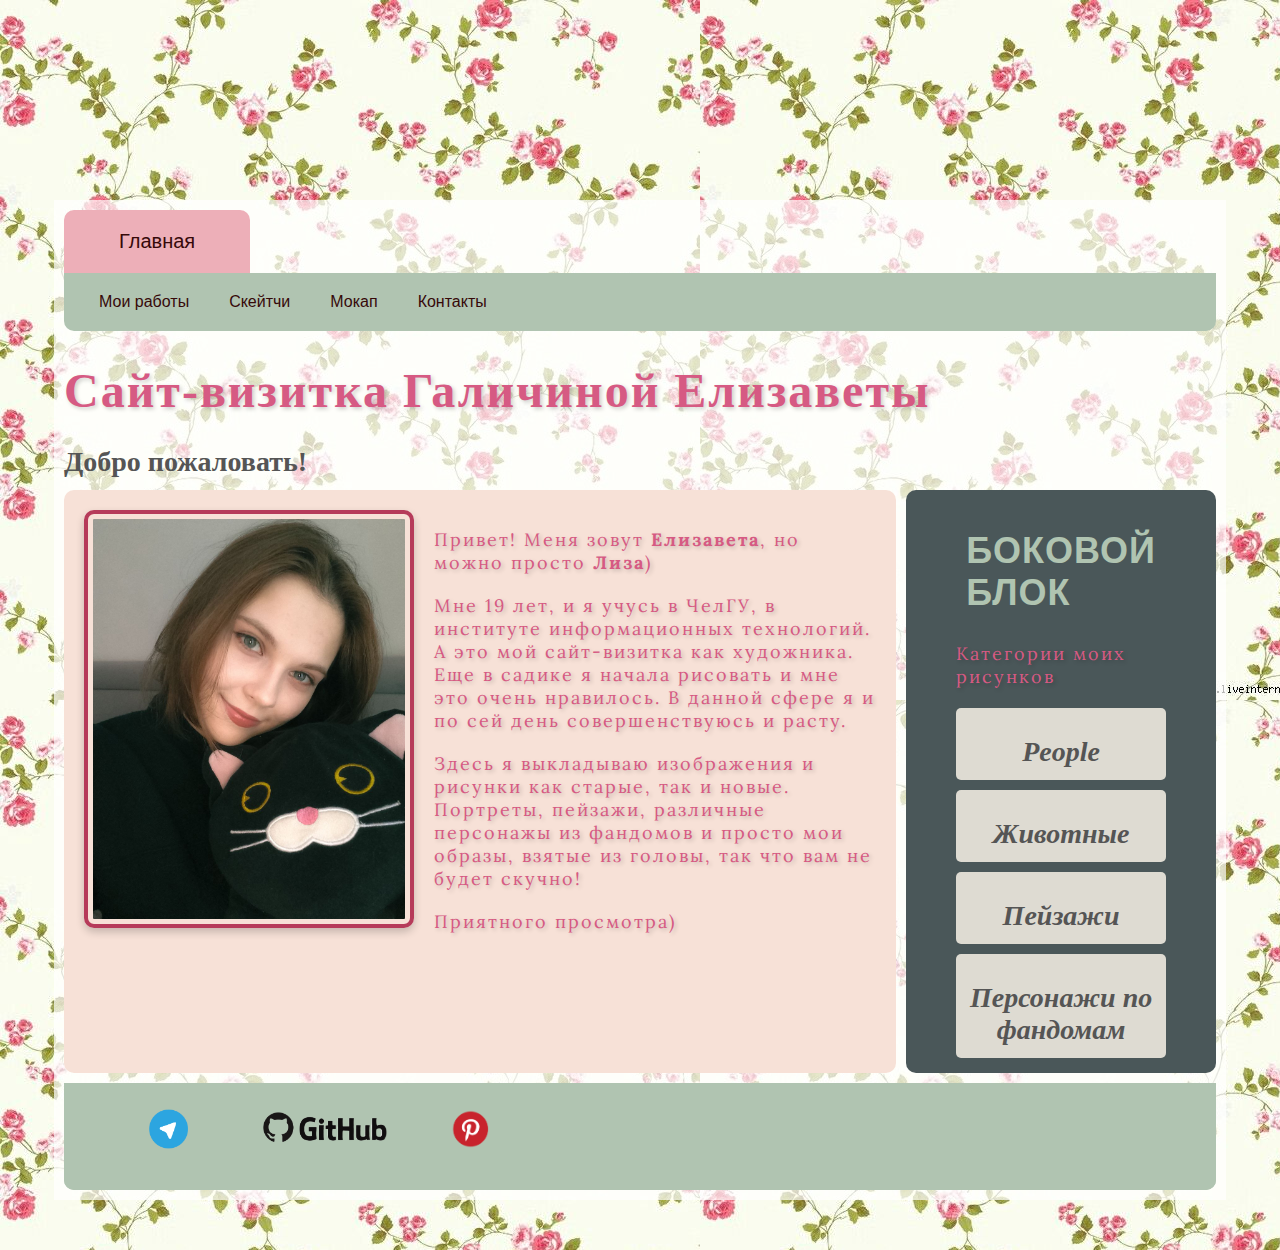
<file: index.html>
<!DOCTYPE html>
<html lang="ru">

<head>
    <meta charset="UTF-8">
    <meta name="viewport" content="width=device-width, initial-scale=1.0">
    <title>Художественный блог</title>
    <link rel="stylesheet" href="./styles.css">
    <link href="https://fonts.googleapis.com/css2?family=Poppins:wght@700&display=swap" rel="stylesheet">
    <link href="https://fonts.googleapis.com/css2?family=Roboto&display=swap" rel="stylesheet">
    <link href="https://fonts.googleapis.com/css2?family=Lora&display=swap" rel="stylesheet">
</head>

<body>
    <div class="container" >
        <header>
            <div class="main"><a class="a_cool" id="main" href="index.html">Главная</a></div>
            <nav >
                <ul class="navigation ">
                    <li><a class="a_cool" href="My_work.html">Мои работы</a></li>
                    <li><a class="a_cool" href="sketch.html">Скейтчи</a></li>
                    <li><a class="a_cool" href="mokap.html">Мокап</a></li>
                    <li class="contacs"><a class="a_cool" id="contacs" href="#footer">Контакты</a></li>
                </ul>
            </nav>
            <h1>Сайт-визитка Галичиной Елизаветы</h1>
            <h3>Добро пожаловать! </h3>
        </header>

        <main>
            <article class="article block_decore">
                <section class="block_section_section">
                    <img class="fancy-border" height="400px" src="./image/Я.jpg" alt="Воть моя фотокарточка">
                    <div>
                        <p>Привет! Меня зовут <strong>Елизавета</strong>, но можно просто <strong>Лиза</strong>)</p>
                        <p>Мне 19 лет, и я учусь в ЧелГУ, в институте информационных технологий. 
                            А это мой сайт-визитка как художника. Еще в садике я начала рисовать
                            и мне это очень нравилось. В данной сфере я и по сей день
                            совершенствуюсь и расту. </p>
                        <p>Здесь я выкладываю изображения и рисунки как старые, так и новые.
                            Портреты, пейзажи, различные персонажы из 
                            фандомов и просто мои образы, взятые из головы,   
                            так что вам не будет скучно!</p>  
                        <p>Приятного просмотра)</p>   
                    </div> 
                </section>    
            </article>

            <aside class="aside" >
                <section>
                    <h2>Боковой блок</h2>
                    <p>Категории моих рисунков</p>
                    <div class="section_based">
                        <section class="block_section">
                            <a id="aside_nav" href="people.html"><h3>People</h3></a>
                        </section>
                        <section class="block_section">
                            <a id="aside_nav" href="anymal.html"><h3>Животные</h3></a>
                        </section>
                        <section class="block_section">
                            <a id="aside_nav" href="viewes.html"><h3>Пейзажи</h3></a>
                        </section>
                        <section class="block_section" id="last_block">
                            <a href="pers_fan.html" id="aside_nav"><h3>Персонажи по фандомам</h3></a>
                        </section>
                    </div>
                </section>
            </aside>
        </main>

        <footer id="footer">
            <ol class="navigation ">
                <li>
                    <a href="https://t.me/Lizi_pu" target="_blank">
                        <img class="symbol" height="40px" src="image/telegram.png" alt="ТГ">
                    </a>
                </li>
                <li><a  href="https://github.com/Elaiza-art" target="_blank">
                        <img class="symbol" height="40px" src="image/github.png" alt="GitHub">
                    </a>
                </li>
                <li>
                    <a href="https://ru.pinterest.com/Zeniza_oka/" target="_blank">
                        <img class="symbol" height="40px" src="image/pinterest.png" alt="Pinterest">
                    </a>
                </li>
            </ol>
        </footer>
    </div>
</body>

</html>
</file>
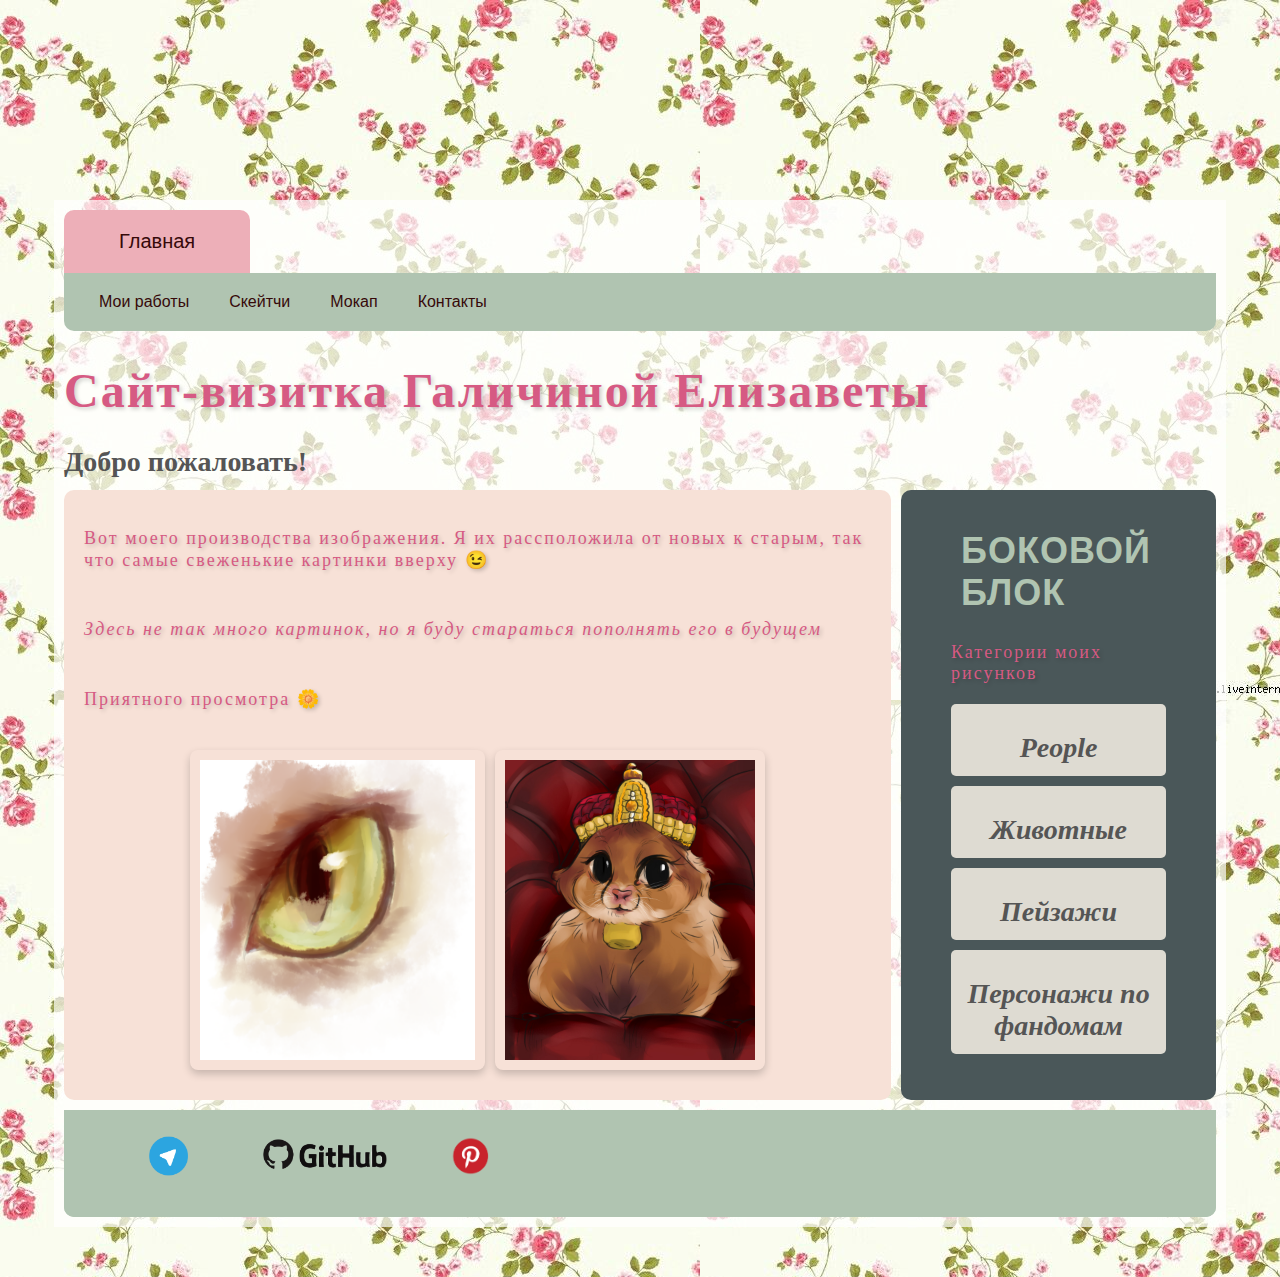
<file: anymal.html>
<!DOCTYPE html>
<html lang="ru">

<head>
    <meta charset="UTF-8">
    <meta name="viewport" content="width=device-width, initial-scale=1.0">
    <title>Художественный блог</title>
    <link rel="stylesheet" href="./styles.css">
</head>

<body>
    <div class="container" >
        <header>
            <div class="main"><a class="a_cool" id="main" href="index.html">Главная</a></div>
            <nav >
                <ul class="navigation ">
                    <li><a class="a_cool" href="My_work.html">Мои работы</a></li>
                    <li><a class="a_cool" href="sketch.html">Скейтчи</a></li>
                    <li><a class="a_cool" href="mokap.html">Мокап</a></li>
                    <li class="contacs"><a class="a_cool" id="contacs" href="#footer">Контакты</a></li>
                </ul>
            </nav>
            <h1>Сайт-визитка Галичиной Елизаветы</h1>
            <h3>Добро пожаловать! </h3>
        </header>

        <main>
            <article class="article block_decore">
                <p>Вот моего производства изображения. Я их рассположила от новых к старым, так что самые свеженькие картинки вверху &#128521;</p>
                <p><i>Здесь не так много картинок, но я буду стараться пополнять его в будущем</i></p>
                <p>Приятного просмотра &#127804;</p>

                <section class="gallery">
                    <img class="clickable-photo" id="photo_fence" height="400px" src="image/anymal/НовыйХолст2.png" alt="">
                    <img class="clickable-photo" id="photo_fence" height="400px" src="image/anymal/хомяк.jpg" alt="">
                </section>

                <div id="imageModal" class="modal">
                    <span class="close">×</span>
                    <img class="modal-content" id="modalImage" />
                </div>

            </article>

            <aside class="aside" >
                <section>
                    <h2>Боковой блок</h2>
                    <p>Категории моих рисунков</p>
                    <div class="section_based">
                        <section class="block_section">
                            <a id="aside_nav" href="people.html"><h3>People</h3></a>
                        </section>
                        <section class="block_section">
                            <a id="aside_nav" href="anymal.html"><h3>Животные</h3></a>
                        </section>
                        <section class="block_section">
                            <a id="aside_nav" href="viewes.html"><h3>Пейзажи</h3></a>
                        </section>
                        <section class="block_section" id="last_block">
                            <a href="pers_fan.html" id="aside_nav"><h3>Персонажи по фандомам</h3></a>
                        </section>
                    </div>
                </section>
            </aside>
        </main>

        <footer id="footer">
            <ol class="navigation ">
                <li>
                    <a href="https://t.me/Lizi_pu" target="_blank">
                        <img class="symbol" height="40px" src="image/telegram.png" alt="ТГ">
                    </a>
                </li>
                <li><a  href="https://github.com/Elaiza-art" target="_blank">
                        <img class="symbol" height="40px" src="image/github.png" alt="GitHub">
                    </a>
                </li>
                <li>
                    <a href="https://ru.pinterest.com/Zeniza_oka/" target="_blank">
                        <img class="symbol" height="40px" src="image/pinterest.png" alt="Pinterest">
                    </a>
                </li>
            </ol>
        </footer>
    </div>
    <script src="script.js">
    </script>
</body>
</html>
</file>
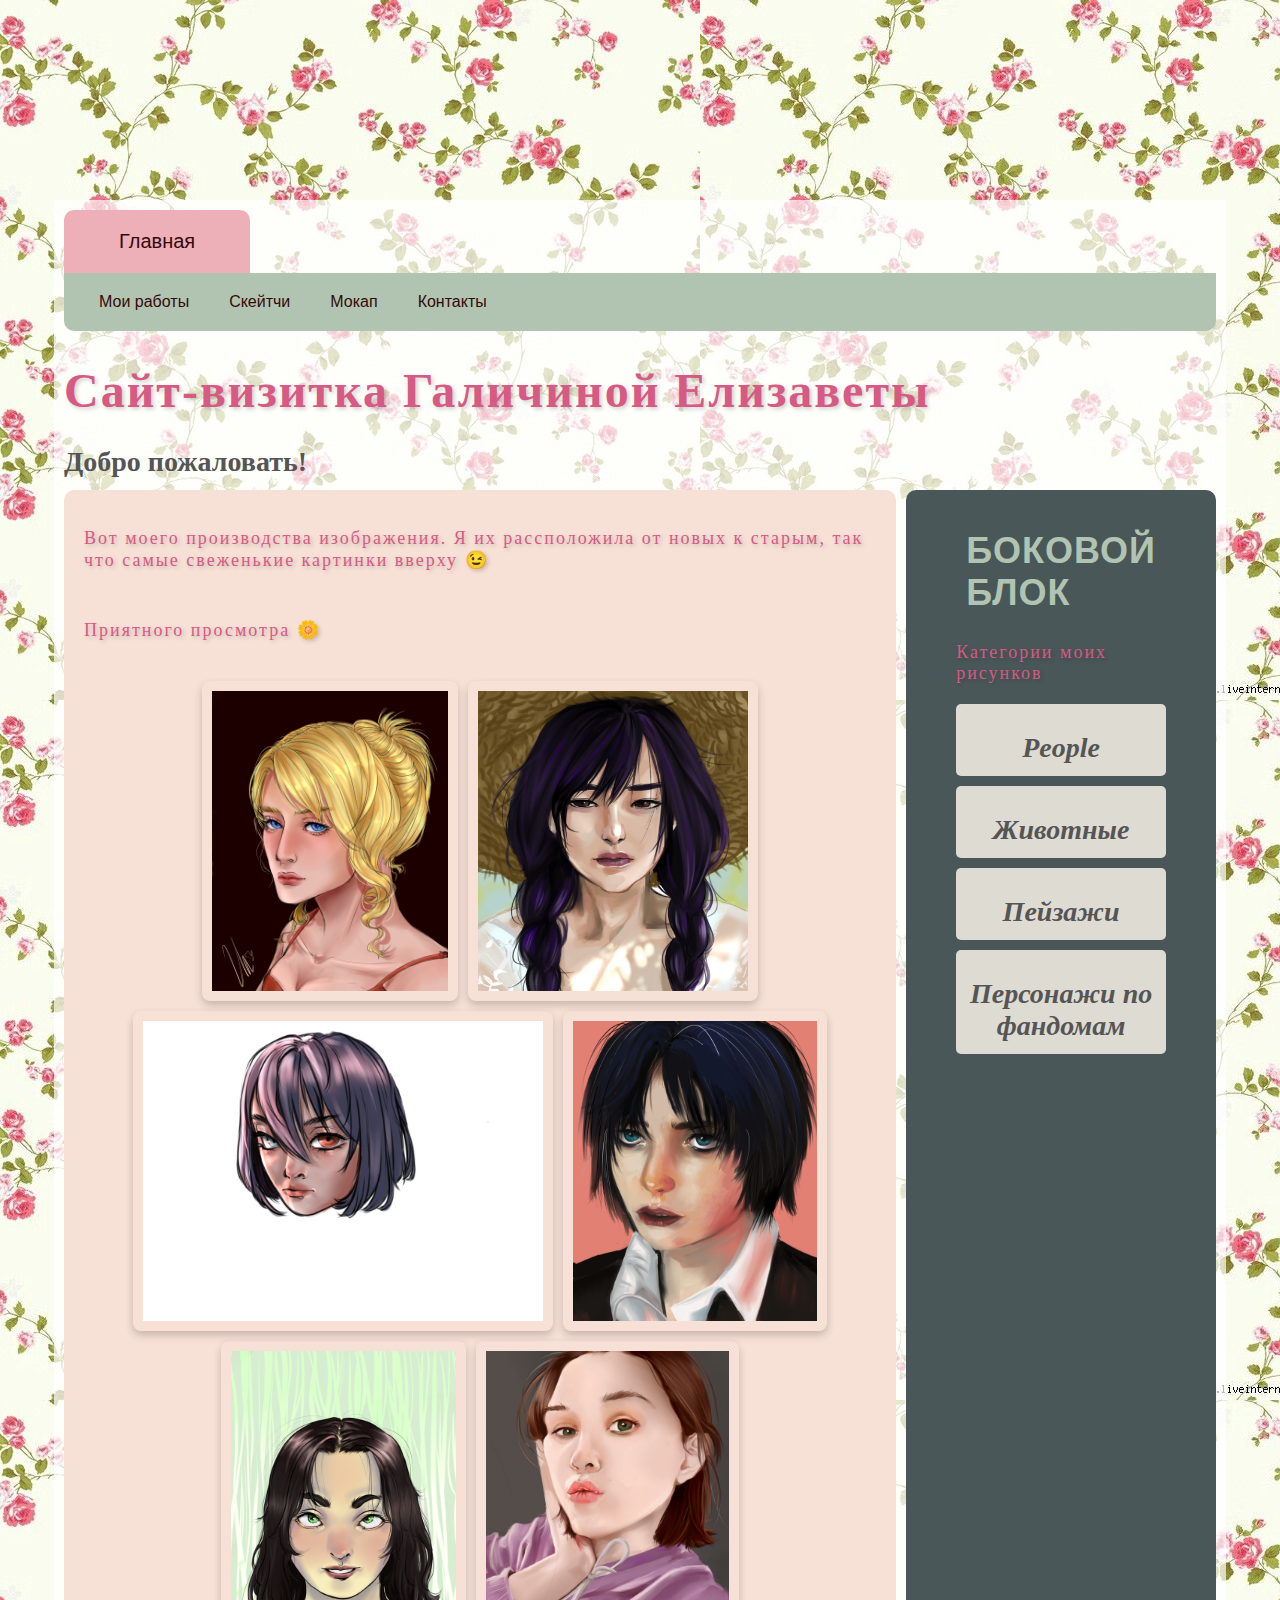
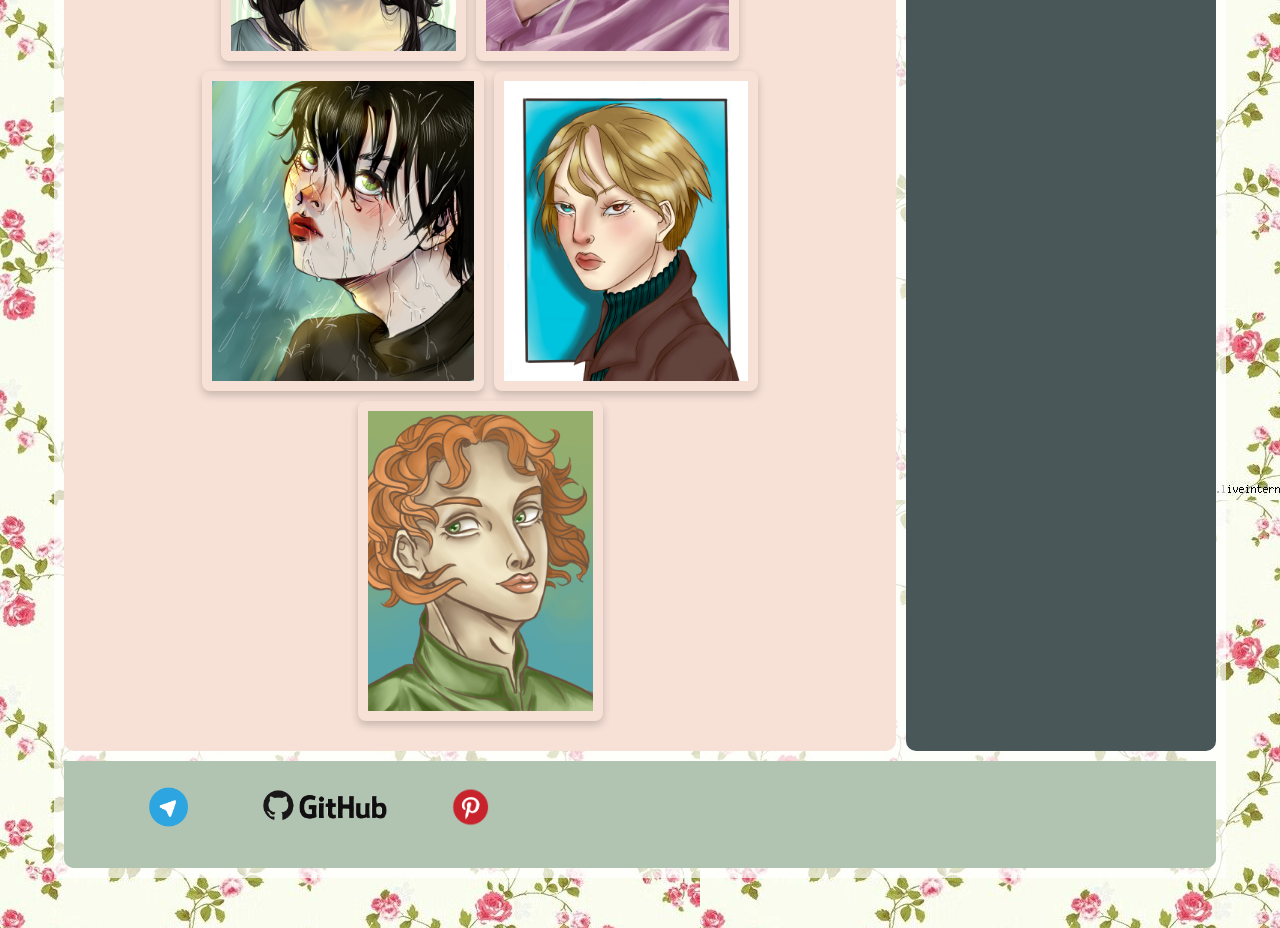
<file: art_portret.html>
<!DOCTYPE html>
<html lang="ru">

<head>
    <meta charset="UTF-8">
    <meta name="viewport" content="width=device-width, initial-scale=1.0">
    <title>Художественный блог</title>
    <link rel="stylesheet" href="./styles.css">
</head>

<body>
    <div class="container" >
        <header>
            <div class="main"><a class="a_cool" id="main" href="index.html">Главная</a></div>
            <nav >
                <ul class="navigation ">
                    <li><a class="a_cool" href="My_work.html">Мои работы</a></li>
                    <li><a class="a_cool" href="sketch.html">Скейтчи</a></li>
                    <li><a class="a_cool" href="mokap.html">Мокап</a></li>
                    <li class="contacs"><a class="a_cool" id="contacs" href="#footer">Контакты</a></li>
                </ul>
            </nav>
            <h1>Сайт-визитка Галичиной Елизаветы</h1>
            <h3>Добро пожаловать! </h3>
        </header>

        <main>
            <article class="article block_decore">
                <p>Вот моего производства изображения. Я их рассположила от новых к старым, так что самые свеженькие картинки вверху &#128521;</p>
                <p>Приятного просмотра &#127804;</p>

                <section class="gallery">
                    <img class="clickable-photo" id="photo_fence" height="400px" src="image/people/портреты/uuu.png" alt="">
                    <img class="clickable-photo" id="photo_fence" height="400px" src="image/people/портреты/шляgrf.jpeg" alt="">
                    <img class="clickable-photo" id="photo_fence" height="400px" src="image/people/портреты/couple hyuc.png" alt="">
                    <img class="clickable-photo" id="photo_fence" height="400px" src="image/people/портреты/Люцифе.png" alt=""> 
                    <img class="clickable-photo" id="photo_fence" height="400px" src="image/people/портреты/,freuяя.jpg" alt="">
                    <img class="clickable-photo" id="photo_fence" height="400px" src="image/people/портреты/ТАНЯ8.jpg" alt="">
                    <img class="clickable-photo" id="photo_fence" height="400px" src="image/people/портреты/дождь.jpg" alt="">
                    <img class="clickable-photo" id="photo_fence" height="400px" src="image/people/портреты/ДЕВОЧКА SAIK.jpg" alt="">
                    <img class="clickable-photo" id="photo_fence" height="400px" src="image/people/портреты/KE_7yZd_8jI.jpg" alt="">
                </section>

                <div id="imageModal" class="modal">
                    <span class="close">×</span>
                    <img class="modal-content" id="modalImage" />
                </div>

            </article>

            <aside class="aside" >
                <section>
                    <h2>Боковой блок</h2>
                    <p>Категории моих рисунков</p>
                    <div class="section_based">
                        <section class="block_section">
                            <a id="aside_nav" href="people.html"><h3>People</h3></a>
                        </section>
                        <section class="block_section">
                            <a id="aside_nav" href="anymal.html"><h3>Животные</h3></a>
                        </section>
                        <section class="block_section">
                            <a id="aside_nav" href="viewes.html"><h3>Пейзажи</h3></a>
                        </section>
                        <section class="block_section" id="last_block">
                            <a href="pers_fan.html" id="aside_nav"><h3>Персонажи по фандомам</h3></a>
                        </section>
                    </div>
                </section>
            </aside>
        </main>

        <footer id="footer">
            <ol class="navigation ">
                <li>
                    <a href="https://t.me/Lizi_pu" target="_blank">
                        <img class="symbol" height="40px" src="image/telegram.png" alt="ТГ">
                    </a>
                </li>
                <li><a  href="https://github.com/Elaiza-art" target="_blank">
                        <img class="symbol" height="40px" src="image/github.png" alt="GitHub">
                    </a>
                </li>
                <li>
                    <a href="https://ru.pinterest.com/Zeniza_oka/" target="_blank">
                        <img class="symbol" height="40px" src="image/pinterest.png" alt="Pinterest">
                    </a>
                </li>
            </ol>
        </footer>
    </div>
    <script src="script.js">
    </script>
</body>
</html>
</file>
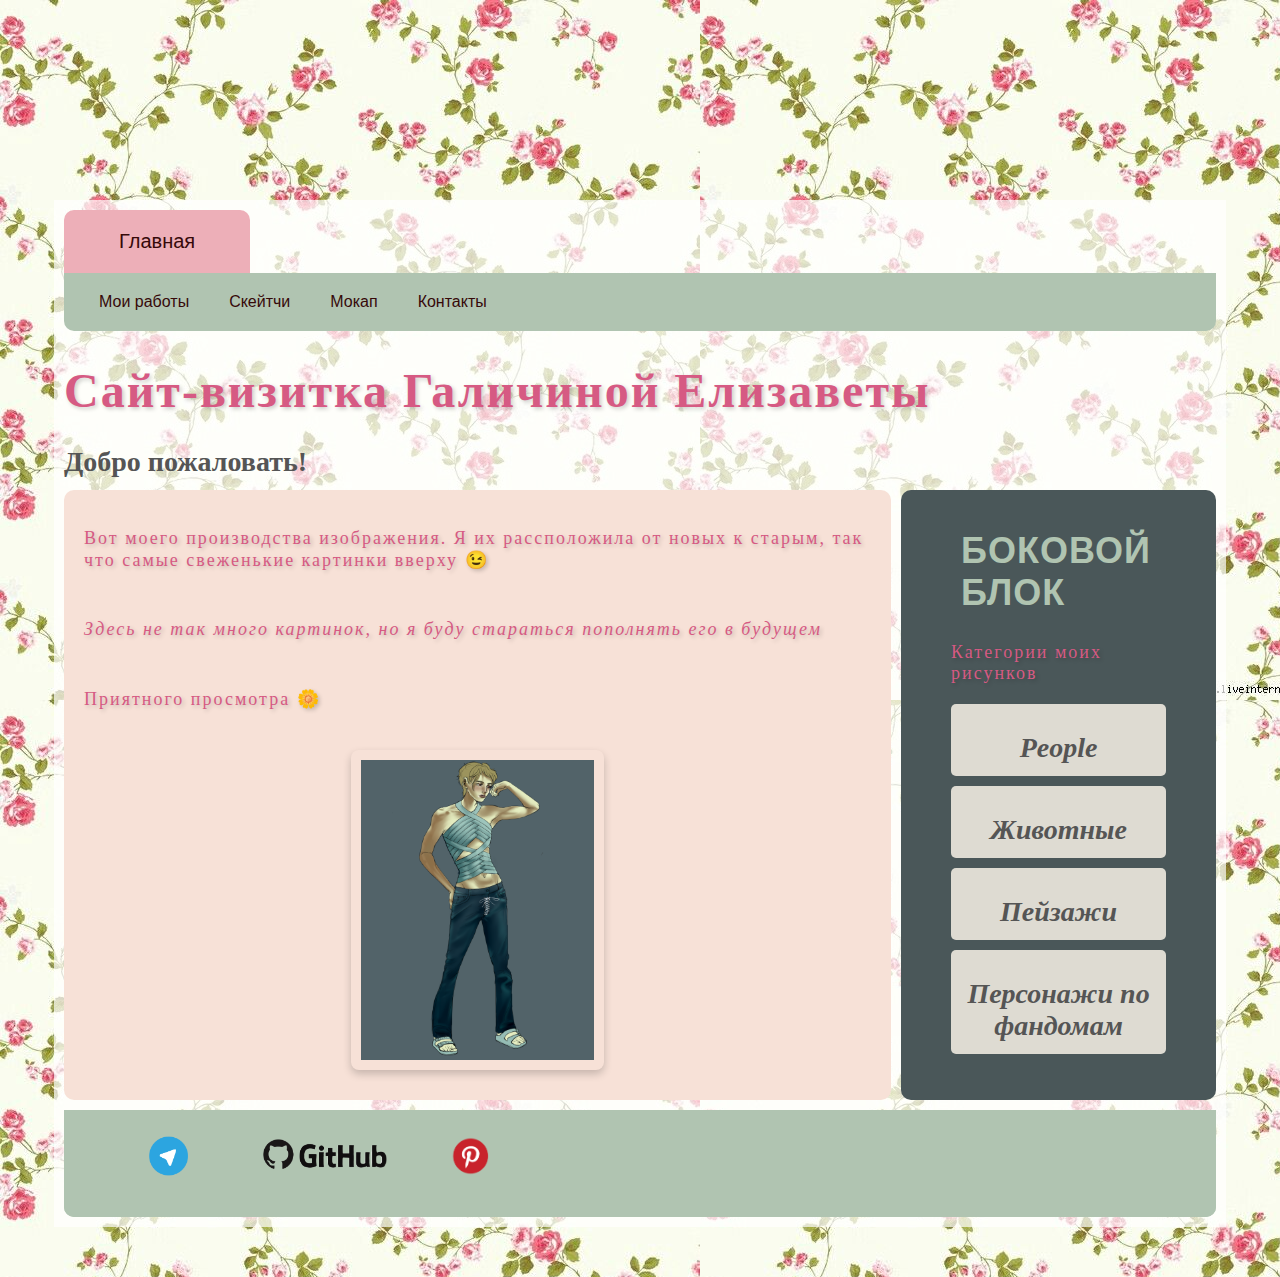
<file: fashen.html>
<!DOCTYPE html>
<html lang="ru">

<head>
    <meta charset="UTF-8">
    <meta name="viewport" content="width=device-width, initial-scale=1.0">
    <title>Художественный блог</title>
    <link rel="stylesheet" href="./styles.css">
</head>

<body>
    <div class="container" >
        <header>
            <div class="main"><a class="a_cool" id="main" href="index.html">Главная</a></div>
            <nav >
                <ul class="navigation ">
                    <li><a class="a_cool" href="My_work.html">Мои работы</a></li>
                    <li><a class="a_cool" href="sketch.html">Скейтчи</a></li>
                    <li><a class="a_cool" href="mokap.html">Мокап</a></li>
                    <li class="contacs"><a class="a_cool" id="contacs" href="#footer">Контакты</a></li>
                </ul>
            </nav>
            <h1>Сайт-визитка Галичиной Елизаветы</h1>
            <h3>Добро пожаловать! </h3>
        </header>

        <main>
            <article class="article block_decore">
                <p>Вот моего производства изображения. Я их рассположила от новых к старым, так что самые свеженькие картинки вверху &#128521;</p>
                <p><i>Здесь не так много картинок, но я буду стараться пополнять его в будущем</i></p>
                <p>Приятного просмотра &#127804;</p>

                <section class="gallery">
                    <img class="clickable-photo" id="photo_fence" height="400px" src="image/people/фэшн/rrrr.png" alt="">
                </section>

                <div id="imageModal" class="modal">
                    <span class="close">×</span>
                    <img class="modal-content" id="modalImage" />
                </div>

            </article>

            <aside class="aside" >
                <section>
                    <h2>Боковой блок</h2>
                    <p>Категории моих рисунков</p>
                    <div class="section_based">
                        <section class="block_section">
                            <a id="aside_nav" href="people.html"><h3>People</h3></a>
                        </section>
                        <section class="block_section">
                            <a id="aside_nav" href="anymal.html"><h3>Животные</h3></a>
                        </section>
                        <section class="block_section">
                            <a id="aside_nav" href="viewes.html"><h3>Пейзажи</h3></a>
                        </section>
                        <section class="block_section" id="last_block">
                            <a href="pers_fan.html" id="aside_nav"><h3>Персонажи по фандомам</h3></a>
                        </section>
                    </div>
                </section>
            </aside>
        </main>

        <footer id="footer">
            <ol class="navigation ">
                <li>
                    <a href="https://t.me/Lizi_pu" target="_blank">
                        <img class="symbol" height="40px" src="image/telegram.png" alt="ТГ">
                    </a>
                </li>
                <li><a  href="https://github.com/Elaiza-art" target="_blank">
                        <img class="symbol" height="40px" src="image/github.png" alt="GitHub">
                    </a>
                </li>
                <li>
                    <a href="https://ru.pinterest.com/Zeniza_oka/" target="_blank">
                        <img class="symbol" height="40px" src="image/pinterest.png" alt="Pinterest">
                    </a>
                </li>
            </ol>
        </footer>
    </div>
    <script src="script.js">
    </script>
</body>
</html>
</file>
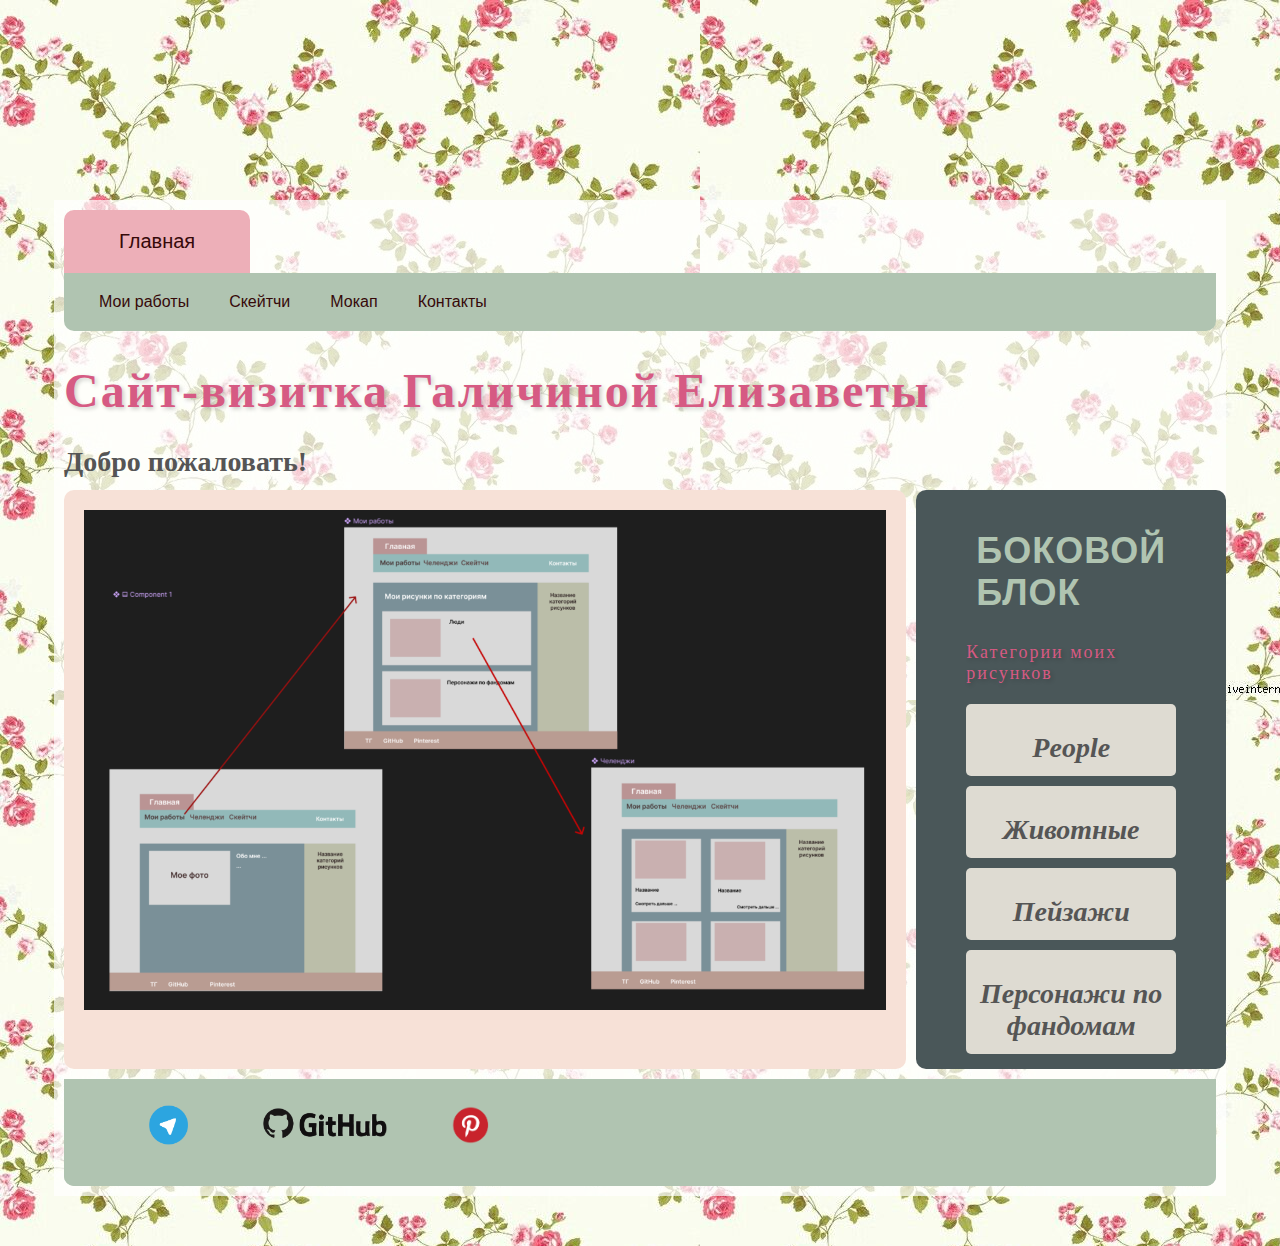
<file: mokap.html>
<!DOCTYPE html>
<html lang="ru">

<head>
    <meta charset="UTF-8">
    <meta name="viewport" content="width=device-width, initial-scale=1.0">
    <title>Художественный блог</title>
    <link rel="stylesheet" href="./styles.css">
</head>

<body>
    <div class="container" >
        <header>
            <div class="main"><a class="a_cool" id="main" href="index.html">Главная</a></div>
            <nav >
                <ul class="navigation ">
                    <li><a class="a_cool" href="My_work.html">Мои работы</a></li>
                    <li><a class="a_cool" href="sketch.html">Скейтчи</a></li>
                    <li><a class="a_cool" href="mokap.html">Мокап</a></li>
                    <li class="contacs"><a class="a_cool" id="contacs" href="#footer">Контакты</a></li>
                </ul>
            </nav>
            <h1>Сайт-визитка Галичиной Елизаветы</h1>
            <h3>Добро пожаловать! </h3>
        </header>

        <main>
            <article class="article block_decore">
                <section>
                    <img height="500" src="image/map.png" alt="моя карточка сайта" class="clickable-photo">
                    <div id="imageModal" class="modal">
                        <span class="close">&times;</span>
                        <img class="modal-content" id="modalImage" />
                    </div>
                </section>    
            </article>

            <aside class="aside" >
                <section>
                    <h2>Боковой блок</h2>
                    <p>Категории моих рисунков</p>
                    <div class="section_based">
                        <section class="block_section">
                            <a id="aside_nav" href="people.html"><h3>People</h3></a>
                        </section>
                        <section class="block_section">
                            <a id="aside_nav" href="anymal.html"><h3>Животные</h3></a>
                        </section>
                        <section class="block_section">
                            <a id="aside_nav" href="viewes.html"><h3>Пейзажи</h3></a>
                        </section>
                        <section class="block_section" id="last_block">
                            <a href="pers_fan.html" id="aside_nav"><h3>Персонажи по фандомам</h3></a>
                        </section>
                    </div>
                    </section>
                </section>
            </aside>
        </main>

        <footer id="footer">
            <ol class="navigation ">
                <li>
                    <a href="https://t.me/Lizi_pu" target="_blank">
                        <img class="symbol" height="40px" src="image/telegram.png" alt="ТГ">
                    </a>
                </li>
                <li><a  href="https://github.com/Elaiza-art" target="_blank">
                        <img class="symbol" height="40px" src="image/github.png" alt="GitHub">
                    </a>
                </li>
                <li>
                    <a href="https://ru.pinterest.com/Zeniza_oka/" target="_blank">
                        <img class="symbol" height="40px" src="image/pinterest.png" alt="Pinterest">
                    </a>
                </li>
            </ol>
        </footer>
    </div>
    <script src="script.js">
    </script>
</body>

</html>
</file>
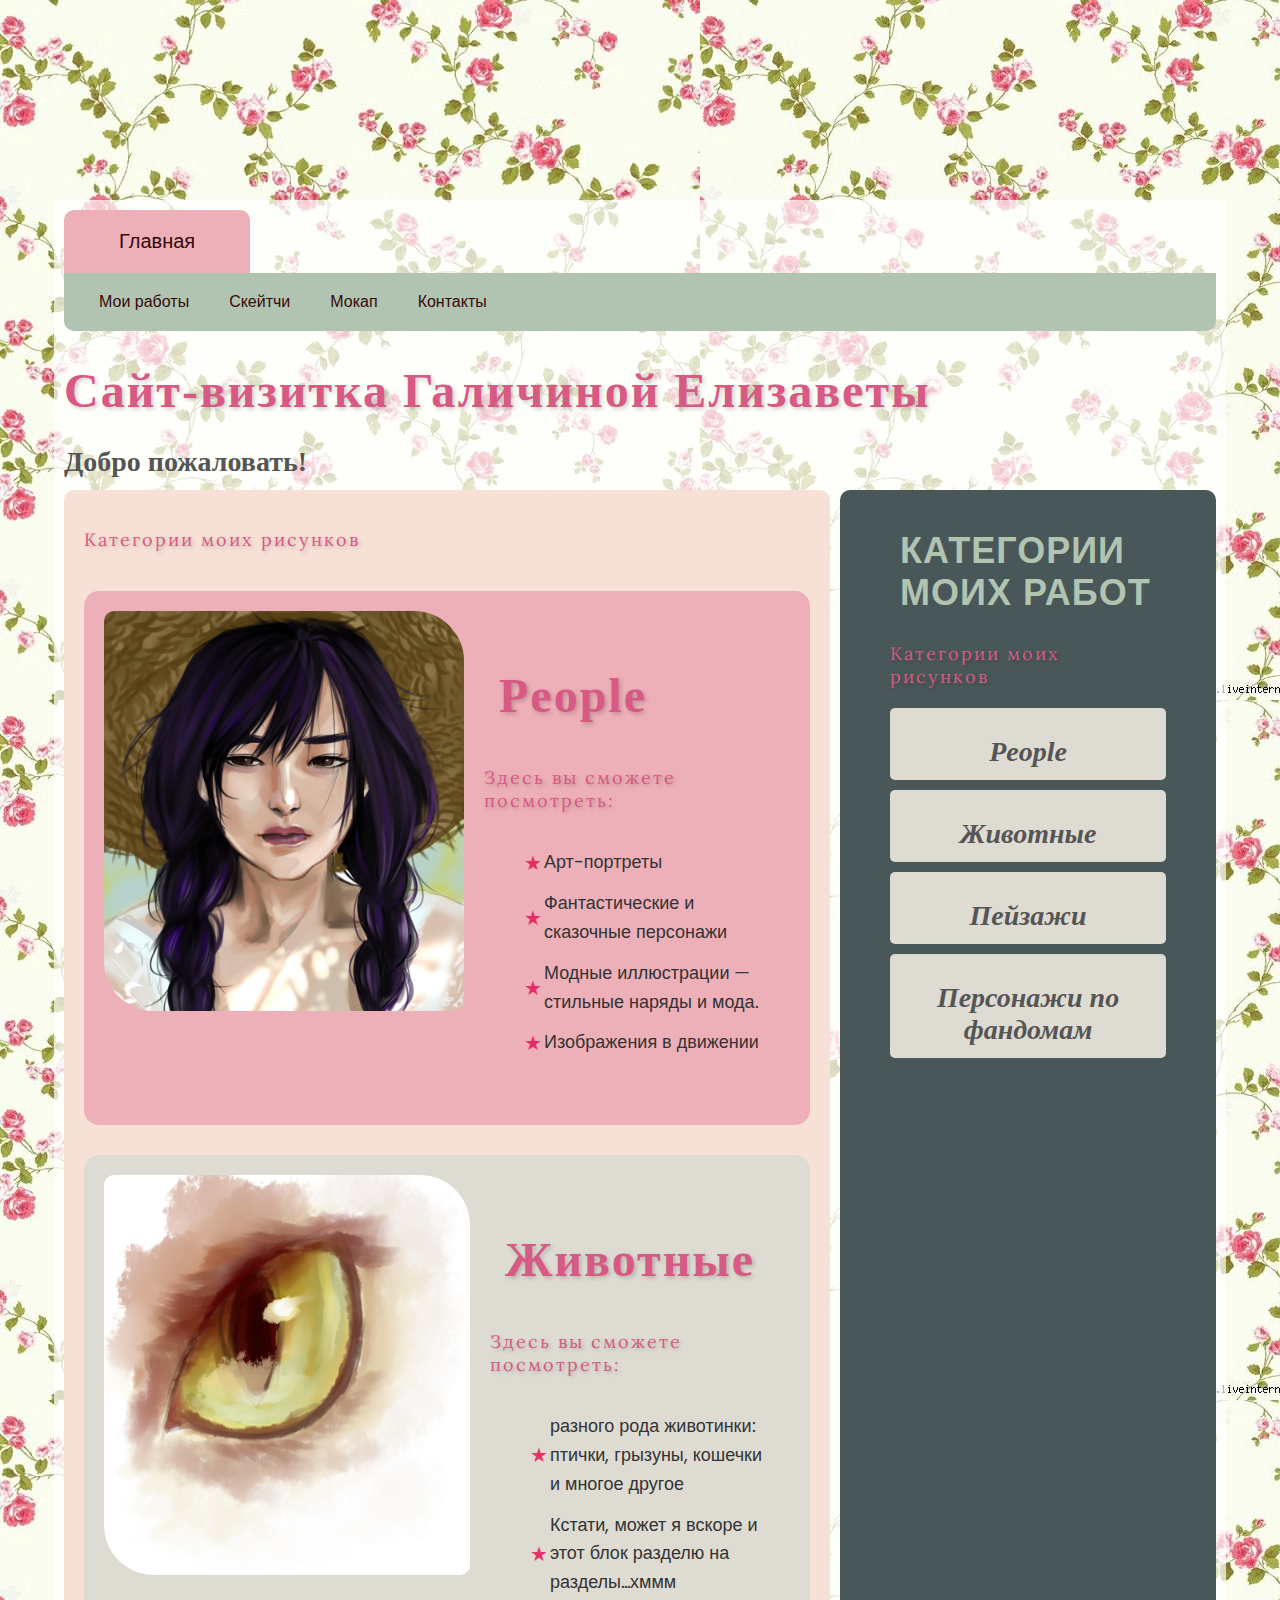
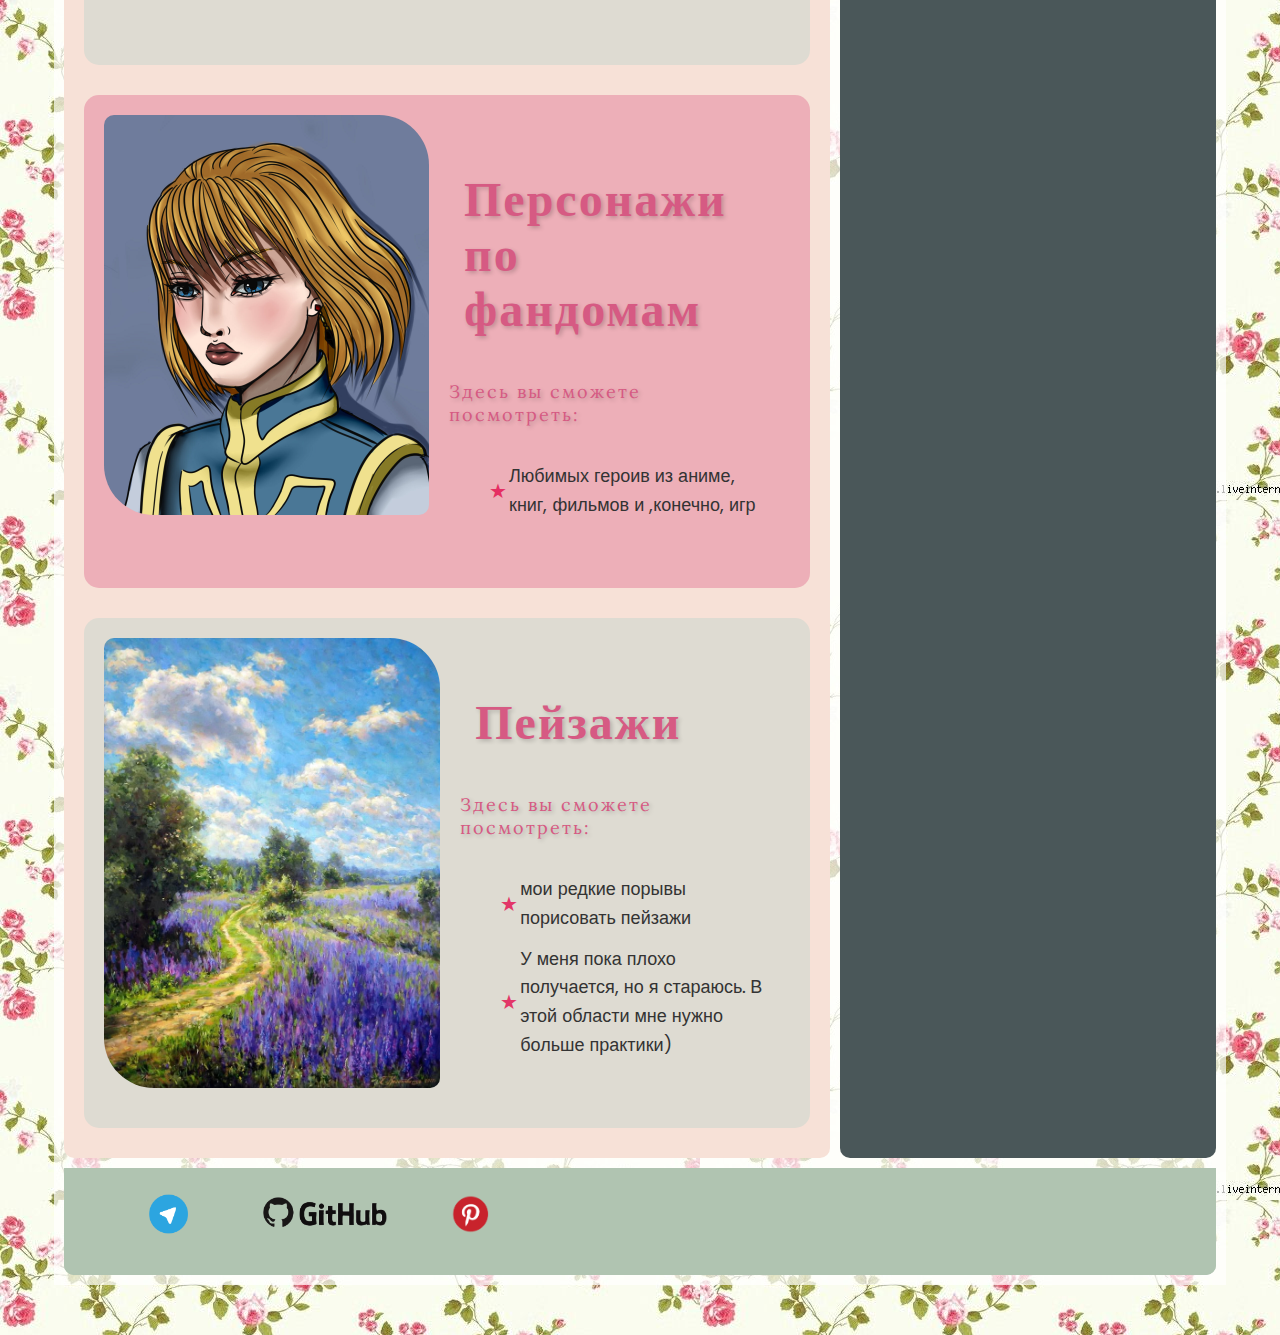
<file: My_work.html>
<!DOCTYPE html>
<html lang="ru">

<head>
    <meta charset="UTF-8">
    <meta name="viewport" content="width=device-width, initial-scale=1.0">
    <title>Художественный блог</title>
    <link rel="stylesheet" href="./styles.css">
    <link href="https://fonts.googleapis.com/css2?family=Poppins:wght@700&display=swap" rel="stylesheet">
    <link href="https://fonts.googleapis.com/css2?family=Roboto&display=swap" rel="stylesheet">
    <link href="https://fonts.googleapis.com/css2?family=Lora&display=swap" rel="stylesheet">
</head>

<body>
    <div class="container" >
        <header>
            <div class="main"><a class="a_cool" id="main" href="index.html">Главная</a></div>
            <nav >
                <ul class="navigation ">
                    <li><a class="a_cool" href="My_work.html">Мои работы</a></li>
                    <li><a class="a_cool" href="sketch.html">Скейтчи</a></li>
                    <li><a class="a_cool" href="mokap.html">Мокап</a></li>
                    <li class="contacs"><a class="a_cool" id="contacs" href="#footer">Контакты</a></li>
                </ul>
            </nav>
            <h1>Сайт-визитка Галичиной Елизаветы</h1>
            <h3>Добро пожаловать! </h3>
        </header>

        <main>
            <article class="article block_decore">
                <p>Категории моих рисунков</p>
                <section class="block_section_work">
                    <img class="decor" height="400px" src="image/people/портреты/шляgrf.jpeg" alt="Девушка">
                    <div class="blocks">
                        <a class="a_cool" href="people.html"><h1>People</h1></a>
                        <p>Здесь вы сможете посмотреть:</p>
                        <ul class="ul_font">
                            <li>Арт-портреты</li>
                            <li>Фантастические и сказочные персонажи</li>
                            <li>Модные иллюстрации — стильные наряды и мода.</li>
                            <li>Изображения в движении</li>
                        </ul>
                    </div>
                </section> 

                <section class="block_section_work" id="blocks_special">
                    <img class="decor" height="400px" src="image/anymal/НовыйХолст2.png" alt="Глаз кошки">
                    <div class="blocks">
                        <a class="a_cool"  href="anymal.html"><h1>Животные</h1></a>
                        <p>Здесь вы сможете посмотреть:</p>
                        <ul class="ul_font">
                            <li>разного рода животинки: птички, грызуны, кошечки и многое другое </li>
                            <li> Кстати, может я вскоре и этот блок разделю на разделы...хммм</li>
                        </ul>
                    </div>
                </section>

                <section class="block_section_work">
                    <img class="decor" height="400px" src="image/pers/охотники/курапикагрусть.jpg" alt="Персонаж из X&X - Курапика">
                    <div class="blocks">
                        <a class="a_cool"  href="pers_fan.html"><h1>Персонажи по фандомам</h1></a>
                        <p>Здесь вы сможете посмотреть:</p>
                        <ul class="ul_font">
                            <li> Любимых героив из аниме, книг, фильмов и ,конечно, игр </li>
                        </ul>
                    </div>
                </section>

                <section class="block_section_work" id="blocks_special">
                    <img class="decor" height="450px" src="image/view/d1726cc50b00599007bf6e9ff25523ef.jpg" alt="Горы">
                    <div class="blocks">
                        <a class="a_cool"  href="viewes.html"><h1>Пейзажи</h1></a>
                        <p>Здесь вы сможете посмотреть:</p>
                        <ul class="ul_font">
                            <li>мои редкие порывы порисовать пейзажи </li>
                            <li>У меня пока плохо получается, но я стараюсь. В этой области мне нужно больше практики)</li>
                        </ul>
                    </div>
                </section>
            </article>

            <aside class="aside" >
                <section>
                    <h2>Категории моих работ</h2>
                    <p>Категории моих рисунков</p>
                    <div class="section_based">
                        <section class="block_section">
                            <a id="aside_nav" href="people.html"><h3>People</h3></a>
                        </section>
                        <section class="block_section">
                            <a id="aside_nav" href="anymal.html"><h3>Животные</h3></a>
                        </section>
                        <section class="block_section">
                            <a id="aside_nav" href="viewes.html"><h3>Пейзажи</h3></a>
                        </section>
                        <section class="block_section" id="last_block">
                            <a href="pers_fan.html" id="aside_nav"><h3>Персонажи по фандомам</h3></a>
                        </section>
                    </div>
                </section>
            </aside>
        </main>

        <footer id="footer">
            <ol class="navigation ">
                <li>
                    <a href="https://t.me/Lizi_pu" target="_blank">
                        <img class="symbol" height="40px" src="image/telegram.png" alt="ТГ">
                    </a>
                </li>
                <li><a  href="https://github.com/Elaiza-art" target="_blank">
                        <img class="symbol" height="40px" src="image/github.png" alt="GitHub">
                    </a>
                </li>
                <li>
                    <a href="https://ru.pinterest.com/Zeniza_oka/" target="_blank">
                        <img class="symbol" height="40px" src="image/pinterest.png" alt="Pinterest">
                    </a>
                </li>
            </ol>
        </footer>
    </div>
</body>
</html>
</file>
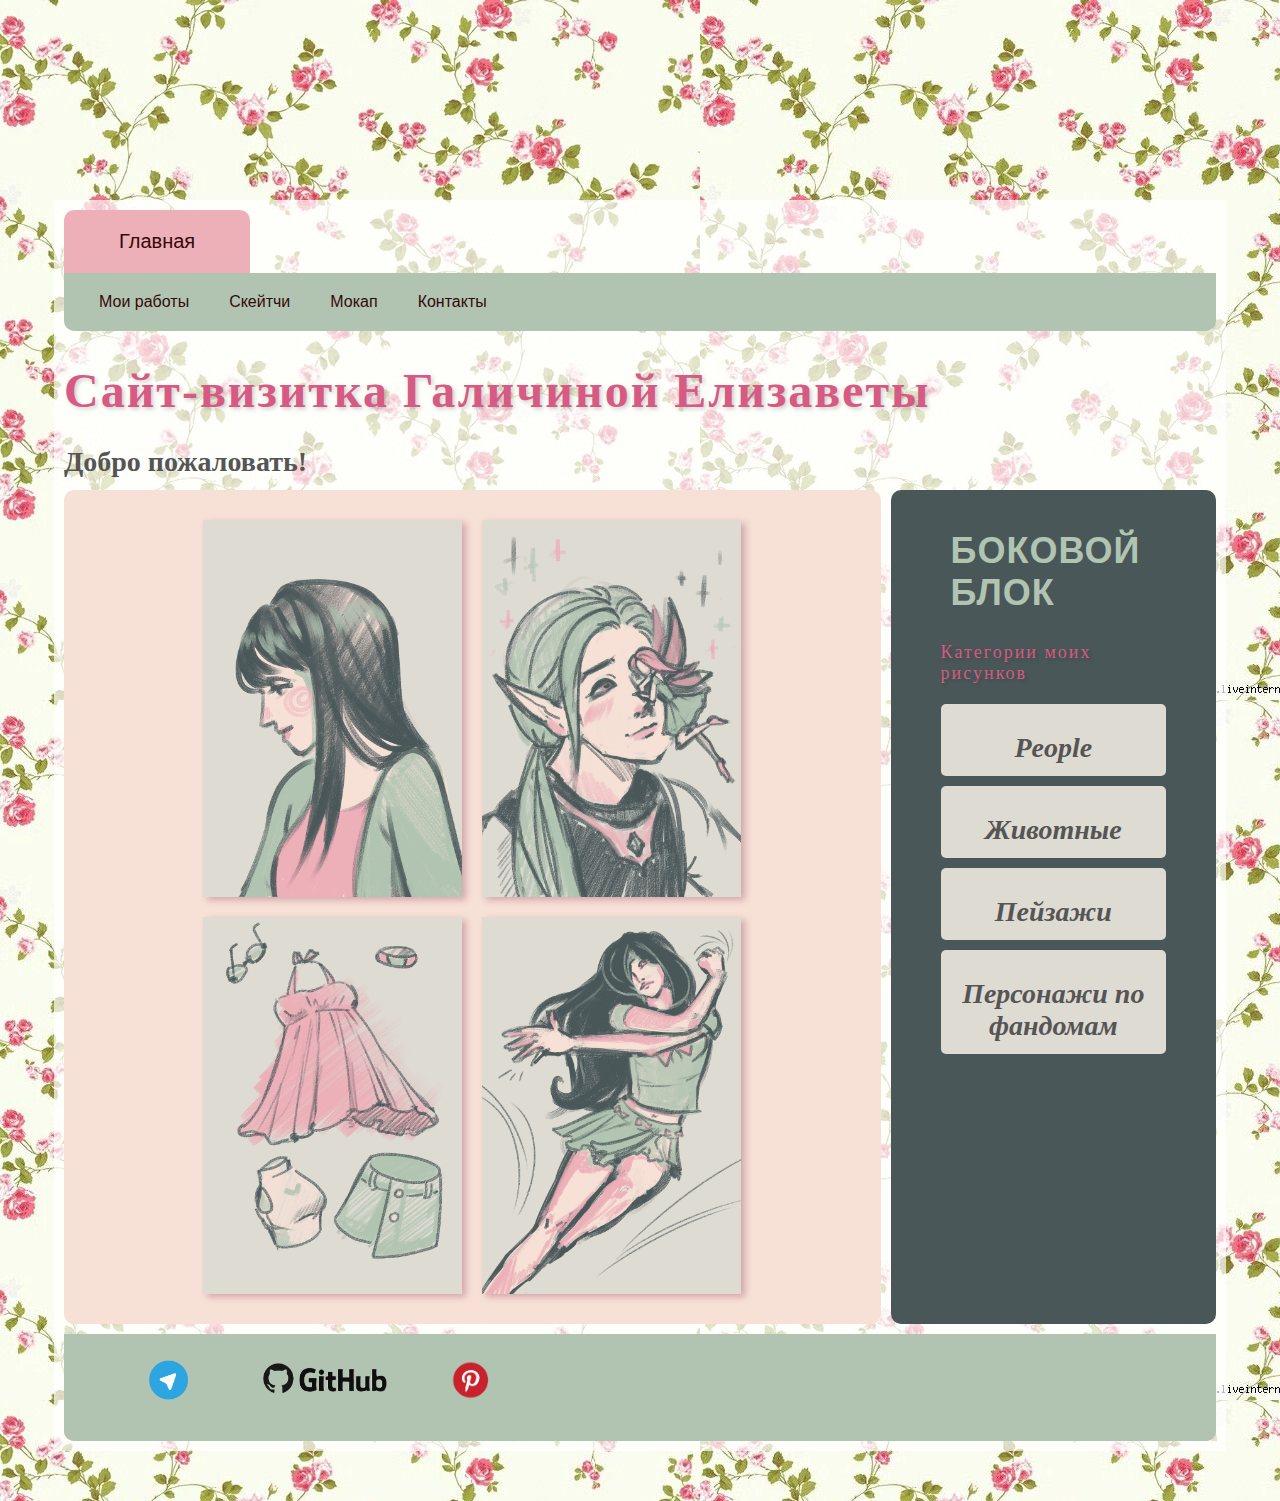
<file: people.html>
<!DOCTYPE html>
<html lang="ru">

<head>
    <meta charset="UTF-8">
    <meta name="viewport" content="width=device-width, initial-scale=1.0">
    <title>Художественный блог</title>
    <link rel="stylesheet" href="./styles.css">
</head>

<body>
    <div class="container" >
        <header>
            <div class="main"><a class="a_cool" id="main" href="index.html">Главная</a></div>
            <nav >
                <ul class="navigation ">
                    <li><a class="a_cool" href="My_work.html">Мои работы</a></li>
                    <li><a class="a_cool" href="sketch.html">Скейтчи</a></li>
                    <li><a class="a_cool" href="mokap.html">Мокап</a></li>
                    <li class="contacs"><a class="a_cool" id="contacs" href="#footer">Контакты</a></li>
                </ul>
            </nav>
            <h1>Сайт-визитка Галичиной Елизаветы</h1>
            <h3>Добро пожаловать! </h3>
        </header>

        <main>
            <article class="article block_decore">
                <div class="post-wrap">
                    <div class="post-item">
                        <a href="art_portret.html" class="post-link">
                            <div class="post-item-wrap">
                            <img src="image/портрет(1).png">
                                <div class="line">
                                    <span>Арт-портреты</span>
                                </div>
                            </div>
                        </a>
                    </div>

                    <div class="post-item">
                        <a href="fantazy.html" class="post-link">
                            <div class="post-item-wrap">
                                <img src="image/фолшеб(1).png">
                                <div class="line">
                                    <span>Фантастические и сказочные персонажи</span>                                   
                                </div>
                            </div>
                        </a>
                    </div>

                    <div class="post-item">
                        <a href="fashen.html" class="post-link">
                            <div class="post-item-wrap">
                                <img src="image/мода(1).png">
                                <div class="line">
                                    <span>Модные иллюстрации</span>
                                </div>
                            </div>
                        </a>
                    </div>
                    
                    <div class="post-item">
                        <a href="dynamic.html" class="post-link">
                            <div class="post-item-wrap">
                                <img src="image/движ(1).png">
                                <div class="line">
                                    <span>Изображения в движении</span>
                                </div>
                            </div>
                        </a>
                    </div>
                </div>
            </article>

            <aside class="aside" >
                <section>
                    <h2>Боковой блок</h2>
                    <p>Категории моих рисунков</p>
                    <div class="section_based">
                        <section class="block_section">
                            <a id="aside_nav" href="people.html"><h3>People</h3></a>
                        </section>
                        <section class="block_section">
                            <a id="aside_nav" href="anymal.html"><h3>Животные</h3></a>
                        </section>
                        <section class="block_section">
                            <a id="aside_nav" href="viewes.html"><h3>Пейзажи</h3></a>
                        </section>
                        <section class="block_section" id="last_block">
                            <a href="pers_fan.html" id="aside_nav"><h3>Персонажи по фандомам</h3></a>
                        </section>
                    </div>
                    </section>
                </section>
            </aside>
        </main>

        <footer id="footer">
            <ol class="navigation ">
                <li>
                    <a href="https://t.me/Lizi_pu" target="_blank">
                        <img class="symbol" height="40px" src="image/telegram.png" alt="ТГ">
                    </a>
                </li>
                <li><a  href="https://github.com/Elaiza-art" target="_blank">
                        <img class="symbol" height="40px" src="image/github.png" alt="GitHub">
                    </a>
                </li>
                <li>
                    <a href="https://ru.pinterest.com/Zeniza_oka/" target="_blank">
                        <img class="symbol" height="40px" src="image/pinterest.png" alt="Pinterest">
                    </a>
                </li>
            </ol>
        </footer>
    </div>
</body>

</html>
</file>
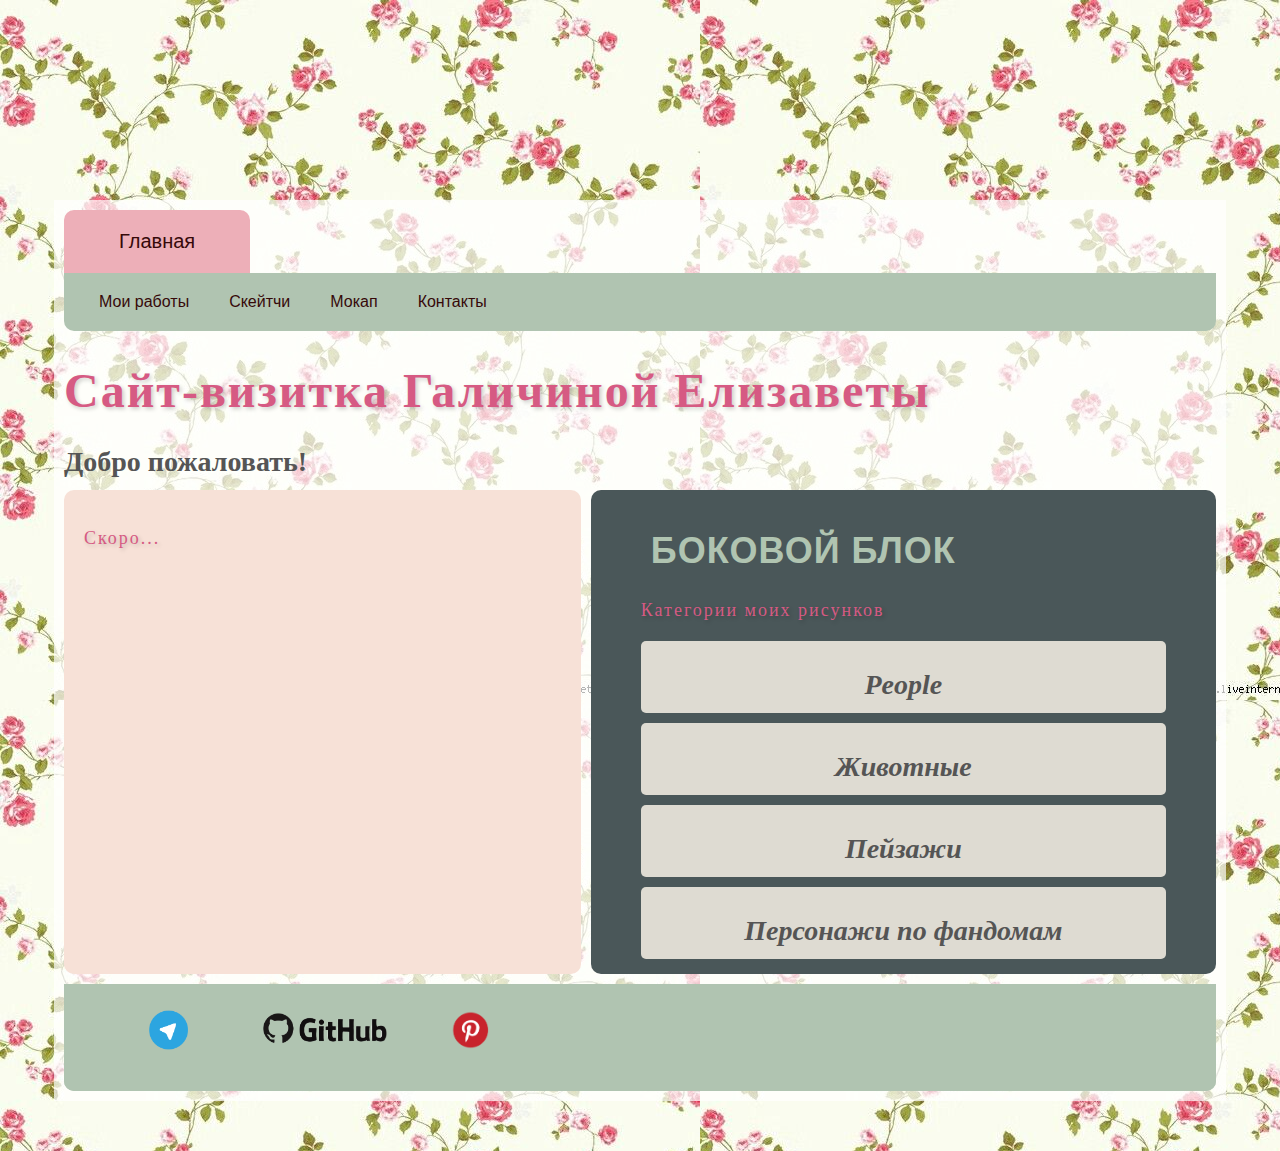
<file: sketch.html>
<!DOCTYPE html>
<html lang="ru">

<head>
    <meta charset="UTF-8">
    <meta name="viewport" content="width=device-width, initial-scale=1.0">
    <title>Художественный блог</title>
    <link rel="stylesheet" href="./styles.css">
</head>

<body>
    <div class="container" >
        <header>
            <div class="main"><a class="a_cool" id="main" href="index.html">Главная</a></div>
            <nav >
                <ul class="navigation ">
                    <li><a class="a_cool" href="My_work.html">Мои работы</a></li>
                    <li><a class="a_cool" href="sketch.html">Скейтчи</a></li>
                    <li><a class="a_cool" href="mokap.html">Мокап</a></li>
                    <li class="contacs"><a class="a_cool" id="contacs" href="#footer">Контакты</a></li>
                </ul>
            </nav>
            <h1>Сайт-визитка Галичиной Елизаветы</h1>
            <h3>Добро пожаловать! </h3>
        </header>

        <main>
            <article class="article block_decore">
                <p>Скоро...</p>
            </article>

            <aside class="aside" >
                <section>
                    <h2>Боковой блок</h2>
                    <p>Категории моих рисунков</p>
                    <div class="section_based">
                        <section class="block_section">
                            <a id="aside_nav" href="people.html"><h3>People</h3></a>
                        </section>
                        <section class="block_section">
                            <a id="aside_nav" href="anymal.html"><h3>Животные</h3></a>
                        </section>
                        <section class="block_section">
                            <a id="aside_nav" href="viewes.html"><h3>Пейзажи</h3></a>
                        </section>
                        <section class="block_section" id="last_block">
                            <a href="pers_fan.html" id="aside_nav"><h3>Персонажи по фандомам</h3></a>
                        </section>
                    </div>
                </section>
            </aside>
        </main>

        <footer id="footer">
            <ol class="navigation ">
                <li>
                    <a href="https://t.me/Lizi_pu" target="_blank">
                        <img class="symbol" height="40px" src="image/telegram.png" alt="ТГ">
                    </a>
                </li>
                <li><a  href="https://github.com/Elaiza-art" target="_blank">
                        <img class="symbol" height="40px" src="image/github.png" alt="GitHub">
                    </a>
                </li>
                <li>
                    <a href="https://ru.pinterest.com/Zeniza_oka/" target="_blank">
                        <img class="symbol" height="40px" src="image/pinterest.png" alt="Pinterest">
                    </a>
                </li>
            </ol>
        </footer>
    </div>
</body>
</html>
</file>
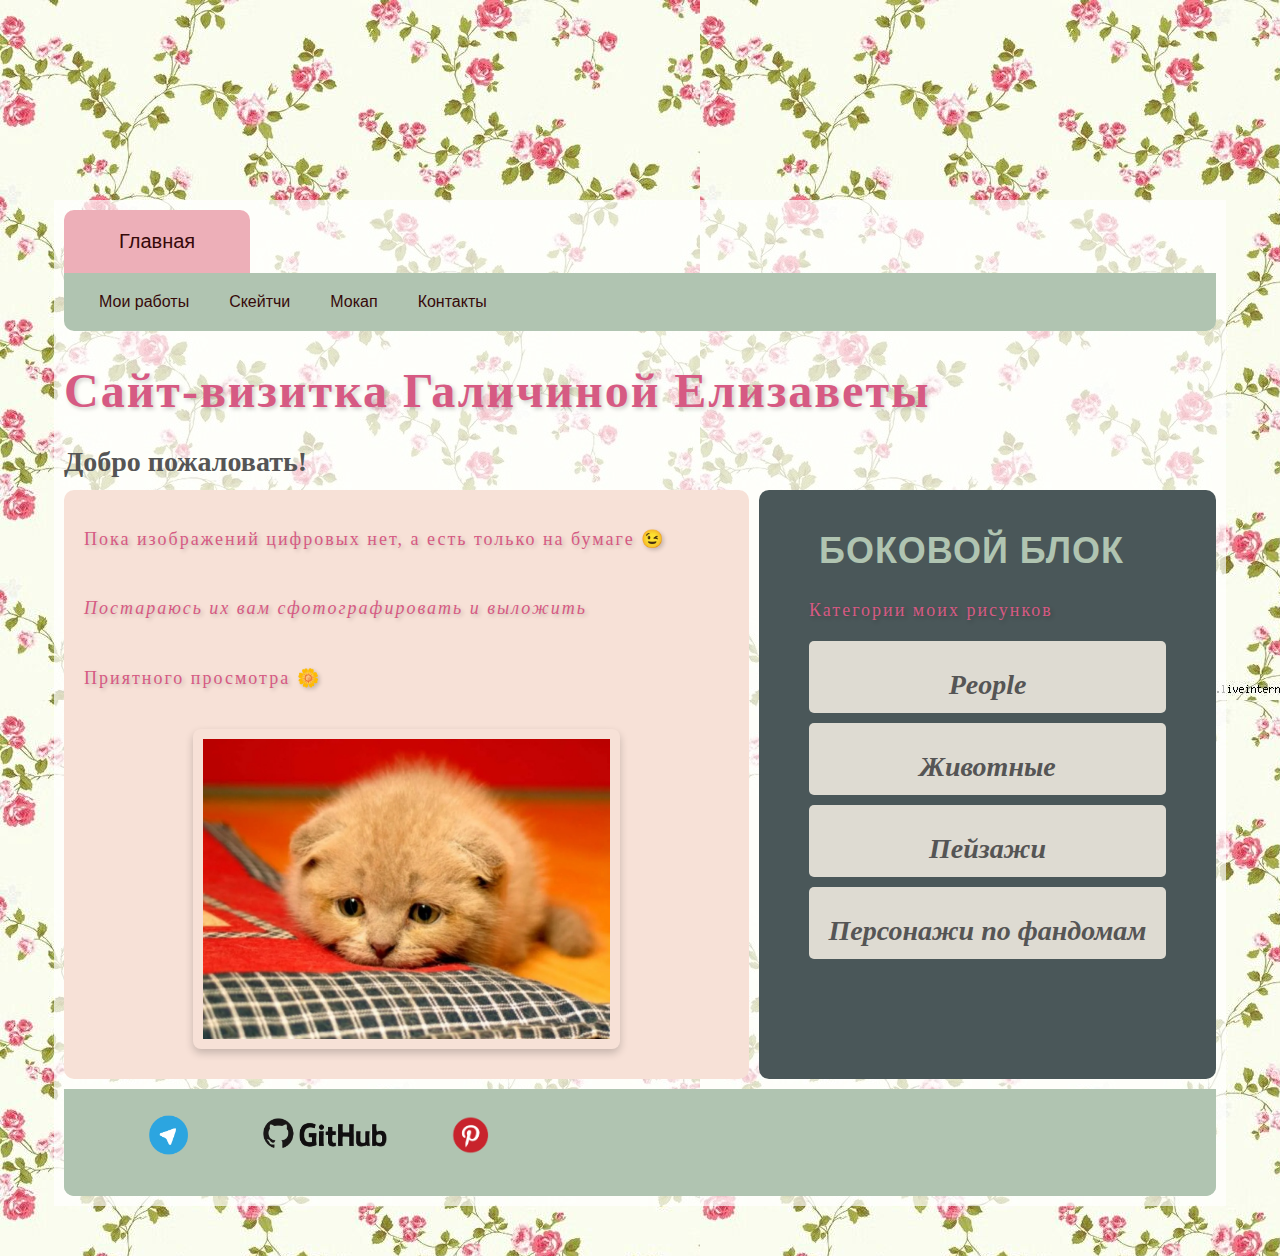
<file: viewes.html>
<!DOCTYPE html>
<html lang="ru">

<head>
    <meta charset="UTF-8">
    <meta name="viewport" content="width=device-width, initial-scale=1.0">
    <title>Художественный блог</title>
    <link rel="stylesheet" href="./styles.css">
</head>

<body>
    <div class="container" >
        <header>
            <div class="main"><a class="a_cool" id="main" href="index.html">Главная</a></div>
            <nav >
                <ul class="navigation ">
                    <li><a class="a_cool" href="My_work.html">Мои работы</a></li>
                    <li><a class="a_cool" href="sketch.html">Скейтчи</a></li>
                    <li><a class="a_cool" href="mokap.html">Мокап</a></li>
                    <li class="contacs"><a class="a_cool" id="contacs" href="#footer">Контакты</a></li>
                </ul>
            </nav>
            <h1>Сайт-визитка Галичиной Елизаветы</h1>
            <h3>Добро пожаловать! </h3>
        </header>

        <main>
            <article class="article block_decore">
                <p>Пока изображений цифровых нет, а есть только на бумаге &#128521;</p>
                <p><i>Постараюсь их вам сфотографировать и выложить </i></p>
                <p>Приятного просмотра &#127804;</p>

                <section class="gallery">
                    <img class="clickable-photo" id="photo_fence" height="400px" src="image/61.jpg" alt="">
                </section>

                <div id="imageModal" class="modal">
                    <span class="close">×</span>
                    <img class="modal-content" id="modalImage" />
                </div>

            </article>

            <aside class="aside" >
                <section>
                    <h2>Боковой блок</h2>
                    <p>Категории моих рисунков</p>
                    <div class="section_based">
                        <section class="block_section">
                            <a id="aside_nav" href="people.html"><h3>People</h3></a>
                        </section>
                        <section class="block_section">
                            <a id="aside_nav" href="anymal.html"><h3>Животные</h3></a>
                        </section>
                        <section class="block_section">
                            <a id="aside_nav" href="viewes.html"><h3>Пейзажи</h3></a>
                        </section>
                        <section class="block_section" id="last_block">
                            <a href="pers_fan.html" id="aside_nav"><h3>Персонажи по фандомам</h3></a>
                        </section>
                    </div>
                </section>
            </aside>
        </main>

        <footer id="footer">
            <ol class="navigation ">
                <li>
                    <a href="https://t.me/Lizi_pu" target="_blank">
                        <img class="symbol" height="40px" src="image/telegram.png" alt="ТГ">
                    </a>
                </li>
                <li><a  href="https://github.com/Elaiza-art" target="_blank">
                        <img class="symbol" height="40px" src="image/github.png" alt="GitHub">
                    </a>
                </li>
                <li>
                    <a href="https://ru.pinterest.com/Zeniza_oka/" target="_blank">
                        <img class="symbol" height="40px" src="image/pinterest.png" alt="Pinterest">
                    </a>
                </li>
            </ol>
        </footer>
    </div>
    <script src="script.js">
    </script>
</body>
</html>
</file>
<file: styles.css>
body {
  padding: 0;
  margin: 0; 
  background-image: url(image/flowers.jpg );
}

main{
    display: flex;
    justify-content: space-between;
    gap: 10px;
}

.aside{
    background-color: #4A5759;
    flex-grow: 1;
    padding: 0 50px;
    border-radius: 10px;
}

.article{
    display: flex;
    flex-direction: column;
    background-color: #F7E1D7;
    flex-grow: 2;
    gap: 10px;

}

.container{
    background-color: rgba(255, 255, 255, 0.7);
    width: 90%; 
    max-width: 1200px;
    margin: 200px auto 50px  auto;
    padding: 10px;
}

.navigation{
    background-color: #B0C4B1;
    display: flex;
    flex-direction: row;
    list-style-type: none;
    gap: 10px;
    margin: 0;
    border-radius: 0 0 10px 10px;
    flex-wrap: wrap;
    padding: 20px;
}

.main{
    display: inline-block;
    flex-direction: row;
    padding:  20px 40px 20px 40px;
    background-color: #EDAFB8;
    border-radius:10px 10px 0 0 ;
}

.section_based{
    display: flex;
    flex-direction: column;
    justify-content: space-between;
    gap: 10px;
}

#aside_nav{
    text-decoration: none;
    color: #b63b5a;           
    font-weight: bold;
    font-style: italic;
    border-bottom: 0 solid #4A5759; 
    transition: 0.2s; 
    display: inline-block;
    
}

#aside_nav:hover {
    color:rgb(112, 31, 51); 
    border-bottom-width: 3px;
    transform: rotate(3deg) translate(5px);
   }


p{
    font-family:'Times New Roman', Times, sans-serif;
}

.a_cool {
    color:#360909;
    background-image: linear-gradient(to right, #b0c4b1, #EDAFB8); 
    background-repeat: no-repeat; 
    background-size: 0 100%; 
    border-radius: 4px; 
    text-decoration: none;
    padding: 5px 15px;
    transition: 0.3s; 
    font-family: 'Franklin Gothic Medium', 'Arial Narrow', Arial, sans-serif;
}

#main{
    color:#360909;
    background-image: linear-gradient(to right, #EDAFB8, #b0c4b1); 
    border-radius: 4px; 
    text-decoration: none;
    padding: 5px 15px;
    transition: 0.3s; 
    font-size: 20px;
}

.a_cool:hover {
    background-size: 100% 100%; 
}
 
.block_decore{
    padding: 20px;
    border-radius: 10px;
}

.block_section{
    background-color: #DEDBD2;
    border-radius: 5px;
    text-align: center
}

#last_block{
    margin-bottom: 15px;
    
}

h2{

    font-family: 'Franklin Gothic Medium', 'Arial Narrow', Arial, sans-serif;
    padding: 10px;
}

h1{
    font-family: Cambria, Cochin, Georgia, Times, 'Times New Roman', serif;
}

footer{
    background-color: #B0C4B1;
    margin-top: 10px;
    border-radius: 10px;
}

.symbol {   
    color: #fffcfc;   
    margin-top:6px;   
    margin-left:29px;   
 } 

 .symbol:hover {   
    padding:2px;   
    background-color:#DEDBD2;   
    border-radius: 5px;
}

/* сss для страницы Мои работы*/

.block_section_work{
    display: flex;
    background-color: #EDAFB8;
    padding: 20px;
    margin: 10px 0;
    border-radius: 15px;
    
}

#blocks_special{
    background-color: #DEDBD2;
}

.blocks{
    display: flex;
    flex-direction: column;
    padding: 20px ;
    flex: 1; 
    min-height: 150px;
}

/* для вкладки people  */

.post-wrap {
    display: flex;
    flex-wrap: wrap;
    max-width: 1120px;
    margin: 0 auto;
    justify-content: center;
}

.post-item {
    padding: 10px;
}

.post-link {
    display: block;
    text-decoration: none;
    color: #4A5759;
    font-weight: 600;
    position: relative;
    z-index: 5;
}

.post-item-wrap {
    position: relative;
    background-color: #EDAFB8;
    background-image: radial-gradient(#f8f3e2 2px, transparent 1px);
    background-size: 6px 8px;
}

.post-item-wrap img {
    display: block;
    width: 100%;
    box-shadow: 4px 3px 7px rgba(126, 31, 67, 0.3);
    transition: .3s;
}

.post-item:hover .post-item-wrap img {
    transform: translate(12px, 12px);
}

.line {
   position: absolute;
   top: 50%;
   left: 50%;
   transform: translate(-50%, -50%);
   z-index: 2;
   margin: 12px 0 0 12px;
   opacity: 0;
   transition: .3s;
}

.line:before {
    content: "";
    position: absolute;
    bottom: -15px;
    left: 50%;
    width: 6px;
    height: 6px;
    margin: 0 0 0 -2px;
    background: #9c3d5a;
    border-radius: 50%;
}

.line:after {
    content: "";
    position: absolute;
    width: 1px;
    left: 50%;
    height: 50px;
    top: 100%;
    bottom: 0;
    margin-top: 13px;
    transform: scaleY(-1);
    background: linear-gradient(to bottom, rgba(252, 71, 62, 0) 0%, rgb(145, 28, 67) 100%);
}

.post-item:hover .line {
    opacity: 1;
}

.post-item-wrap:after {
    content: "";
    position: absolute;
    top: 0;
    left: 0;
    right: 0;
    bottom: 0;
    opacity: 0;
    background: white;
    transition: .3s;
}

.post-item:hover .post-item-wrap:after {
    opacity: .7;
    top: 12px;
    left: 12px;
    right: -12px;
    bottom: -12px;
}

@media (min-width: 768px) {
    .post-item {
        flex-basis: 50%;
        flex-shrink: 0;
    }
}

@media (min-width: 960px) {
   .post-item {
      flex-basis: 33.333333333%;
   }
}

/* Окно для просмотра фотографии*/

.modal {
    display: none;
    position: fixed; 
    z-index: 1000; 
    padding-top: 60px;
    left: 0;
    top: 0;
    width: 100%; 
    height: 100%; 
    overflow: auto; 
    background-color: rgba(0, 0, 0, 0.8); 
}

.modal-content {
    margin: auto;
    display: block;
    max-width: 90%;
    max-height: 80%;
}

.close {
    position: absolute;
    top: 20px;
    right: 35px;
    color: #fff;
    font-size: 40px;
    font-weight: bold;
    cursor: pointer;
}

.block_section_pictures{
    display: flex;
    flex-wrap: wrap;
    max-width: 1120px;
    margin: 0 auto;
    justify-content: center;
}

#photo_fence{
    display: block;
    padding: 10px;
}

.block_section_section{
    display: flex;
    gap: 10px;
}

/* Сss для содержания по фандомам*/

@import url('https://fonts.googleapis.com/css2?family=Montserrat:wght@400;600&display=swap');


#a_top {
    text-decoration: none;
    color: #231E20;
}

.container_pop {
    padding: 0 20px 0 80px;
    background-color: #F7E1D7;
}

.mega{
    margin-bottom: 20px;
}

.toc-wrapper {
    width: 100%;
    max-width: 768px;
    position: relative;
    padding: 10px 0 10px 20px;
    margin: 80px auto 40px;
    border-left: 4px solid #B0C4B1;
}

.toc-wrapper:before {
    content: "";
    position: absolute;
    top: -60px;
    left: -60px;
    width: 60px;
    height: 60px;
    background: url(toc.svg) 50% 50% no-repeat #B0C4B1;
    background-size: 30px;
    border-radius: 10px 10px 0 50%;
}

.toc {
    list-style: none;
    counter-reset: li;
}

.toc li {
    margin-bottom: 20px;
    transition: .3s linear;
}

.toc li:last-child {
    margin-bottom: 0;
}

.toc li:before {
    counter-increment: li;
    content: counters(li, "");
    margin-right: 10px;
    font-weight: 700;
    width: 28px;
    height: 28px;
    text-align: center;
    line-height: 28px;
    display: inline-block;
    border: 1px solid transparent;
    border-radius: 50%;
    transition: .3s linear;
}

.toc li:hover:before {
    border-color: #b63b5a;
    color: #d65a83;
}

/* рамка*/

img.fancy-border {
  border: 4px solid #b63b5a;
  border-radius: 10px;
  box-shadow: 0 4px 8px rgba(0,0,0,0.2);
  padding: 5px;
  margin-right: 10px;
  transition: transform 0.3s, box-shadow 0.3s;
}

img.fancy-border:hover {
  transform: scale(1.05);
  box-shadow: 0 8px 16px rgba(0,0,0,0.3);
}

.decor{
    display: block;
    border-radius: 10px 50px;
}

h1 {
  font-family: 'Pacifico', cursive;
  font-size: 48px;
  color: #d65a83;
  text-shadow: 2px 2px 4px rgba(0,0,0,0.2);
  margin-bottom: 20px;
  letter-spacing: 2px;
}

h2 {
  font-family: 'Bebas Neue', sans-serif;
  font-size: 36px;
  color: #B0C4B1;
  margin-bottom: 16px;
  letter-spacing: 1px;
  text-transform: uppercase;
}

h3 {
  font-family: 'Lobster', cursive;
  font-size: 28px;
  color: #555;
  margin-bottom: 12px;
}

p {
    font-family: 'Pacifico', cursive;
    font-size: 18px;
    color: #d65a83;
    text-shadow: 2px 2px 4px rgba(0,0,0,0.2);
    margin-bottom: 20px;
    letter-spacing: 2px;
    }

.highlight {
  color: #e91e63;
  font-weight: bold;
}

ul.ul_font li, ol li {
  font-family: 'Poppins', sans-serif; 
  font-size: 18px;
  line-height: 1.6;
  color: #333;
  margin-bottom: 12px;
  padding-left: 20px; 
  position: relative;
  transition: all 0.3s ease;
  list-style-type: none;
}

ul.ul_font li::before {
  content: "★";
  color: #e40e4e; 
  position: absolute;
  left: 0;
  top: 50%;
  transform: translateY(-50%);
  font-size: 20px;
  opacity: 0.8;
  transition: all 0.3s ease;
}

ul.ul_font li:hover::before {
  color: #4caf50;
  transform: translateY(-50%) scale(1.2);
}

ul.ul_font li:hover {
  background-color: rgba(255, 255, 255, 0.2);
  border-radius: 8px;
  padding: 12px 20px;
}

p {
  font-family: 'Lora', serif;
}

.gallery {
  display: flex;
  flex-wrap: wrap;
  justify-content: center; 
  gap: 10px; 
  padding: 10px;
}

.gallery img {
  max-width: 100%; 
  height: auto; 
  max-height: 300px;
  object-fit: contain; 
  border-radius: 8px; 
  box-shadow: 0 4px 8px rgba(0,0,0,0.2);
  transition: transform 0.3s, box-shadow 0.3s;
}

.gallery img:hover {
  transform: scale(1.05);
  box-shadow: 0 8px 16px rgba(0,0,0,0.3);
}

/* Для фан категорий блоков */

.category {
  display: flex;
  flex-wrap: wrap;
  gap: 10px;
  margin-bottom: 20px;
}
.category img {
  width: 150px;
  height: auto;
  border: 2px solid #ccc;
  border-radius: 8px;
  transition: transform 0.2s, box-shadow 0.2s;
}
.category img:hover {
  transform: scale(1.05);
  box-shadow: 0 4px 8px rgba(0,0,0,0.2);
}
</file>
